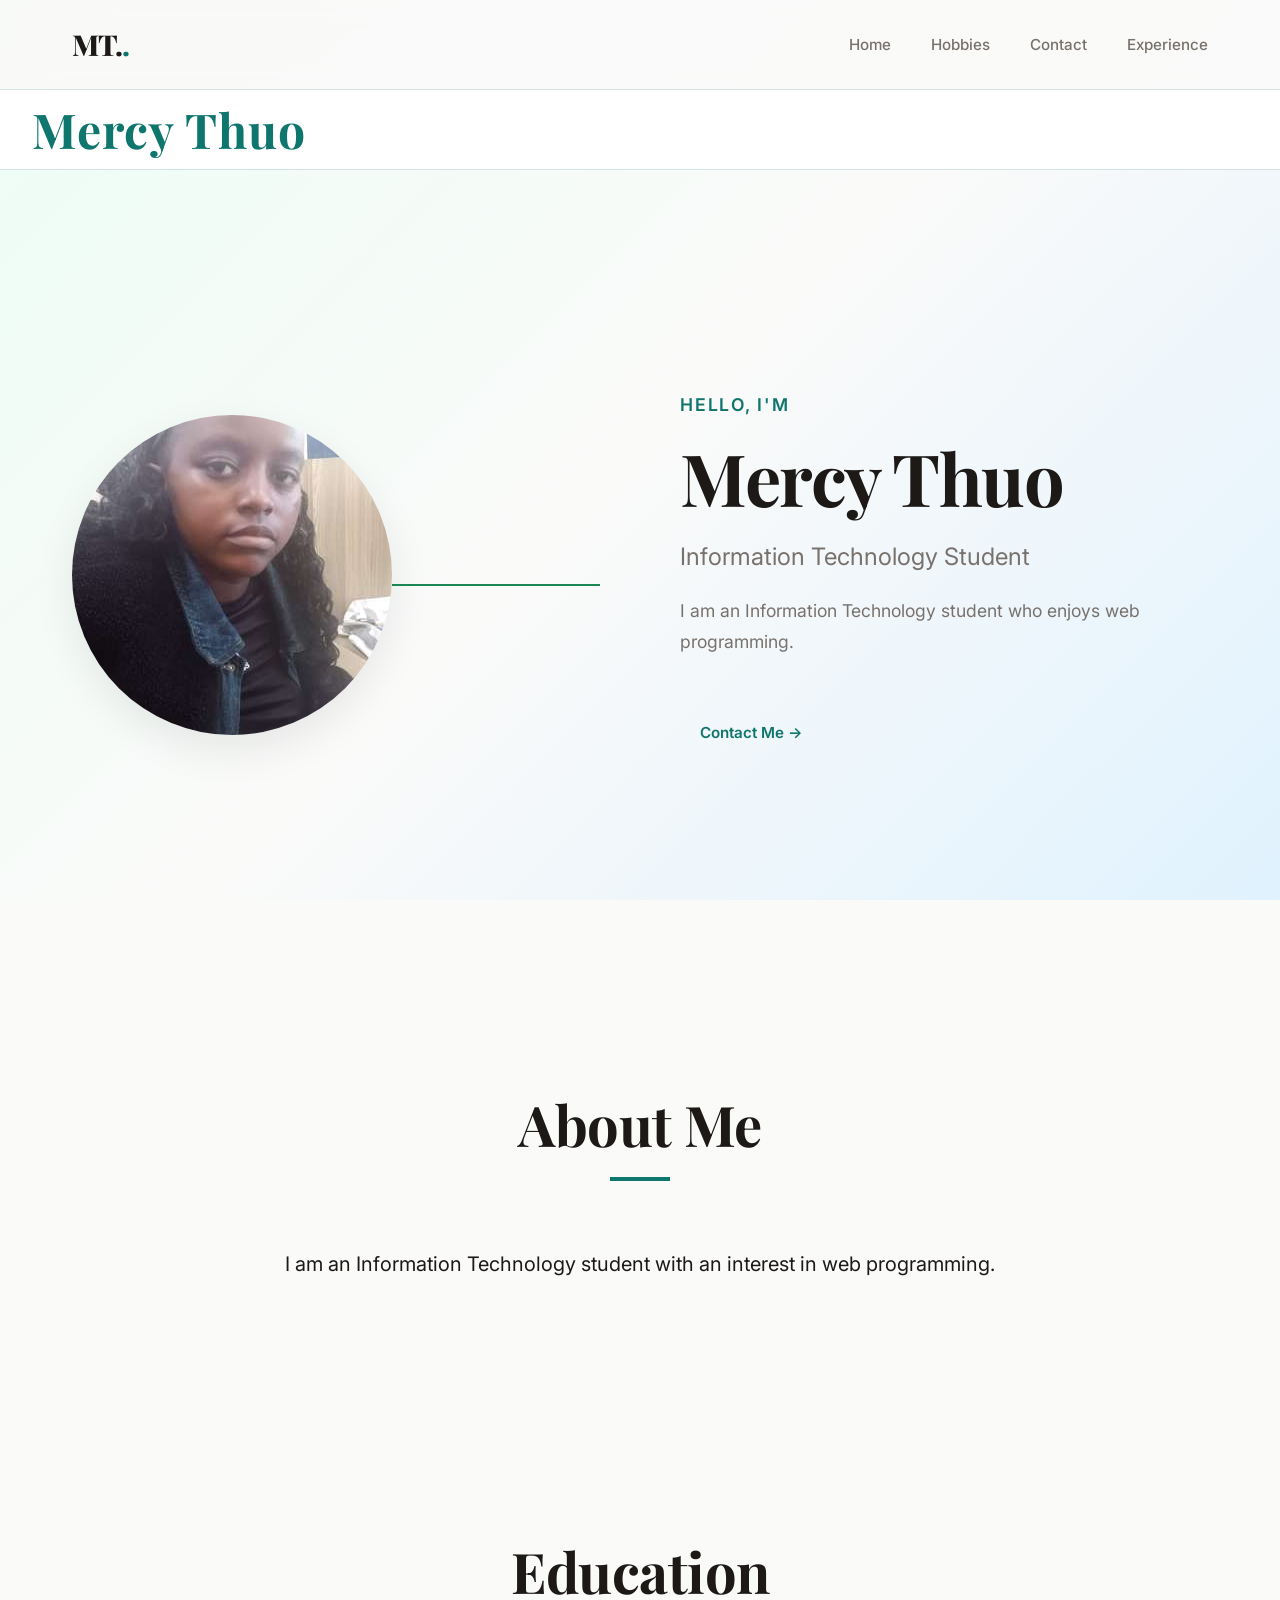
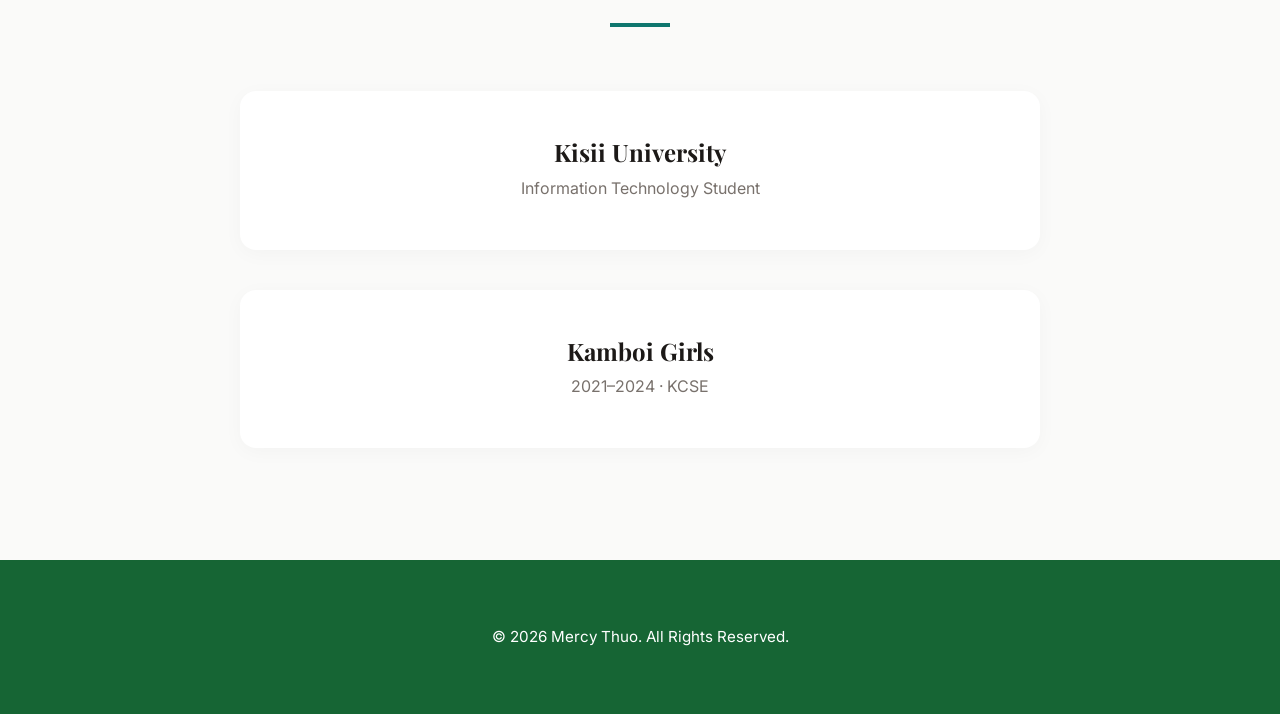
<file: index.html>
<!DOCTYPE html>
<html lang="en" data-theme="light">

<head>
    <meta charset="UTF-8">
    <meta name="viewport" content="width=device-width, initial-scale=1.0">
    <meta name="description" content="Mercy Thuo - Information Technology Student.">
    <meta name="author" content="Mercy Thuo">
    <meta name="keywords" content="Mercy Thuo, IT Student, Web Programming">

    <!-- Open Graph Metadata -->
    <meta property="og:title" content="Mercy Thuo | IT Student Portfolio">
    <meta property="og:description" content="Personal CV and Developer Portfolio of Mercy Thuo.">
    <meta property="og:type" content="website">
    
    <!-- Favicon Placeholder -->
    <!-- <link rel="icon" href="images/favicon.ico" type="image/x-icon"> -->

    <title>Mercy Thuo | IT Student</title>

    <!-- CSS -->
    <link rel="stylesheet" href="style.css">
</head>

<body>

    <!-- =========================================
         HEADER / NAVIGATION
    ========================================== -->
    <header>
        <nav>
            <!-- LOGO -->
            <div class="logo">
                <a href="#home">MT.</a>
            </div>

            <!-- DESKTOP NAVIGATION -->
            <button class="menu-button" aria-label="Toggle navigation menu" aria-expanded="false">&#9776;</button>
            <ul class="nav-links">
                <li><a href="index.html" class="active" aria-current="page">Home</a></li>
                <li><a href="hobbies.html">Hobbies</a></li>
                <li><a href="contacts.html">Contact</a></li>
                <li><a href="experience.html">Experience</a></li>
            </ul>

        </nav>
    </header>
    <div class="site-name-banner" aria-label="Mercy Thuo">
        <p>Mercy Thuo</p>
    </div>


    <!-- =========================================
         MAIN CONTENT
    ========================================== -->
    <main>

        <!-- =========================================
             HERO SECTION
        ========================================== -->
        <section id="home" class="hero">
            <div class="hero-content">
                <p class="greeting">Hello, I&apos;m</p>
                <h1>Mercy Thuo</h1>
                <h2>Information Technology Student</h2>
                <p class="summary">I am an Information Technology student who enjoys web programming.</p>

                <!-- CALL TO ACTION BUTTONS -->
                <div class="hero-buttons">
                    <a href="contacts.html" class="btn btn-text">Contact Me &rarr;</a>
                </div>
            </div>

            <!-- HERO IMAGE -->
            <div class="hero-image">
                <img src="mercy-photo.svg" alt="Mercy Thuo">
                <hr class="profile-divider" aria-hidden="true">
            </div>
        </section>


        <!-- =========================================
             ABOUT SECTION
        ========================================== -->
        <section id="about" class="about">
            <div class="section-header">
                <h2>About Me</h2>
            </div>
            <div class="about-content"><p>I am an Information Technology student with an interest in web programming.</p></div>
        </section>


      


        <!-- =========================================
             EDUCATION SECTION
        ========================================== -->
        <section id="education" class="education">
            <div class="section-header">
                <h2>Education</h2>
            </div>

            <div class="timeline">
                <div class="timeline-item">
                    <div class="timeline-dot"></div>
                    <div class="timeline-content">
                        <h3>Kisii University</h3>
                        <p>Information Technology Student</p>
                    </div>
                </div>
                <div class="timeline-item">
                    <div class="timeline-dot"></div>
                    <div class="timeline-content">
                        <h3>Kamboi Girls</h3>
                        <p>2021–2024 · KCSE</p>
                    </div>
                </div>
            </div>
        </section>

    </main>

    <!-- =========================================
         FOOTER
    ========================================== -->
    <footer>
        <div class="footer-bottom">
            <p id="copyright-year">&copy; 2026 Mercy Thuo. All Rights Reserved.</p>
        </div>
    </footer>

    <!-- JAVASCRIPT -->
    <script src="script.js"></script>

</body>

</html>
</file>
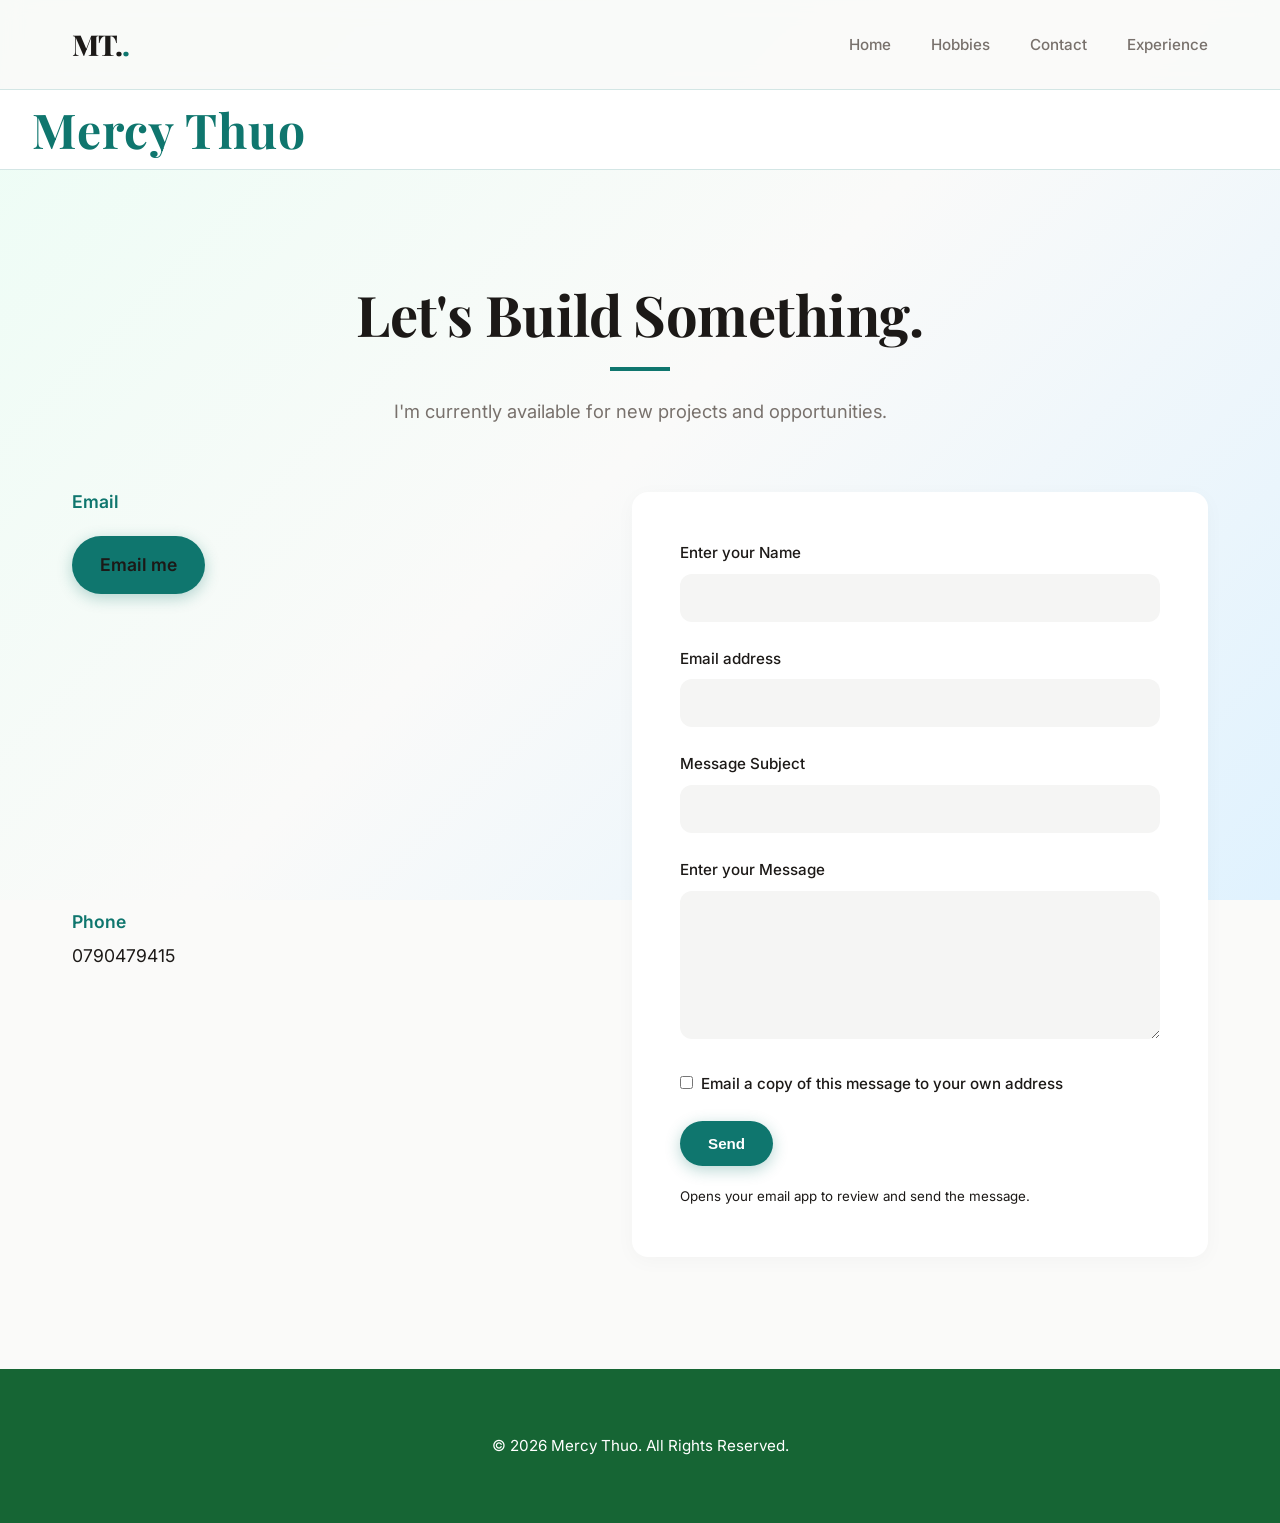
<file: contacts.html>
<!DOCTYPE html>
<html lang="en" data-theme="light">

<head>
    <meta charset="UTF-8">
    <meta name="viewport" content="width=device-width, initial-scale=1.0">
   <title>Contacts</title>
    <link rel="stylesheet" href="style.css">
   </head>
        <body>
            <header>
        <nav>
            <!-- LOGO -->
            <div class="logo">
                <a href="index.html">MT.</a>
            </div>

            <!-- DESKTOP NAVIGATION -->
            <button class="menu-button" aria-label="Toggle navigation menu" aria-expanded="false">&#9776;</button>
            <ul class="nav-links">
                <li><a href="index.html">Home</a></li>
                <li><a href="hobbies.html">Hobbies</a></li>
                <li><a href="contacts.html" class="active" aria-current="page">Contact</a></li>
                <li><a href="experience.html">Experience</a></li>
            </ul>

        </nav>
    </header>
    <div class="site-name-banner" aria-label="Mercy Thuo">
        <p>Mercy Thuo</p>
    </div>

        <section id="contact" class="contact">
            <div class="section-header">
                <h2>Let's Build Something.</h2>
                <p>I'm currently available for new projects and opportunities.</p>
            </div>

            <div class="contact-container">
                <!-- CONTACT INFO -->
                <div class="contact-info">
                    <div class="info-card">
                        <h4>Email</h4>
                        <a href="mailto:scarletkilemi@gmail.com" class="btn btn-primary email-me">Email me</a>
                    </div>
                    <div class="info-card">
                        <h4>Phone</h4>
                        <a href="tel:0790479415" class="contact-link">0790479415</a>
                    </div>
                </div>
                <form id="message-form" class="contact-form">
                    <div class="form-group"><label for="sender-name">Enter your Name</label><input id="sender-name" name="sender_name" type="text" autocomplete="name" required></div>
                    <div class="form-group"><label for="sender-email">Email address</label><input id="sender-email" name="sender_email" type="email" autocomplete="email" required></div>
                    <div class="form-group"><label for="message-subject">Message Subject</label><input id="message-subject" name="subject" type="text" required></div>
                    <div class="form-group"><label for="message-body">Enter your Message</label><textarea id="message-body" name="message" rows="6" required></textarea></div>
                    <div class="form-group"><label><input type="checkbox" name="copy" style="width:auto; margin-right:0.5rem">Email a copy of this message to your own address</label></div>
                    <button type="submit" class="btn btn-primary">Send</button>
                    <p id="message-status" class="form-status" role="status" aria-live="polite"></p>
                    <p><small>Opens your email app to review and send the message.</small></p>
                </form>
            </div>
             </section>

    <footer>
        <div class="footer-bottom">
            <p>&copy; 2026 Mercy Thuo. All Rights Reserved.</p>
        </div>
    </footer>

             <script src="script.js"></script>
             <script src="contact-form.js"></script>
             </body>
</html>
</file>
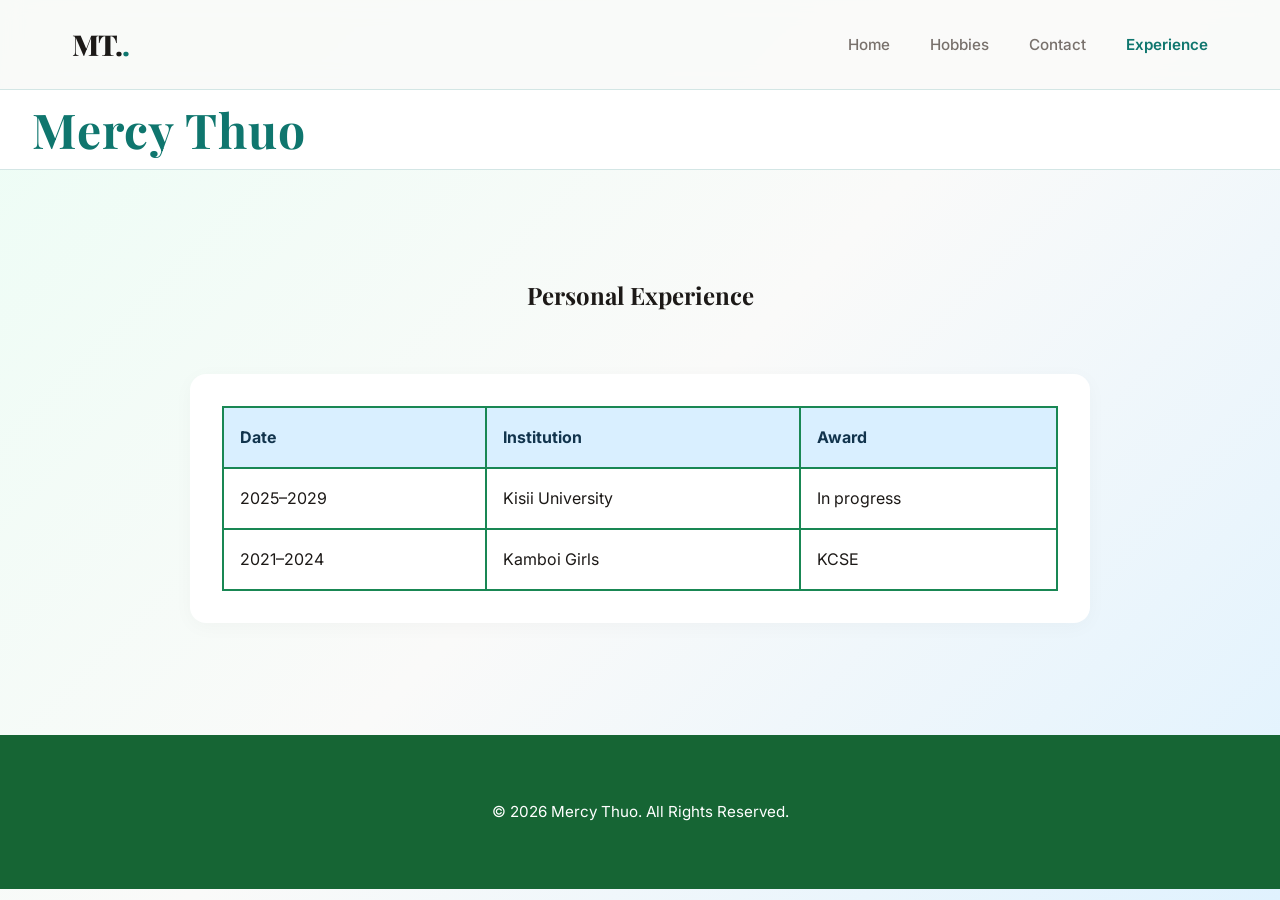
<file: experience.html>
<!DOCTYPE html>
<html lang="en" data-theme="light">
<head>
    <meta charset="UTF-8">
    <meta name="viewport" content="width=device-width, initial-scale=1.0">
    <meta name="description" content="Mercy Thuo personal experience.">
    <title>Experience | Mercy Thuo</title>
    <link rel="stylesheet" href="style.css">
</head>
<body>
    <header>
        <nav>
            <div class="logo"><a href="index.html">MT.</a></div>
            <button class="menu-button" aria-label="Toggle navigation menu" aria-expanded="false">&#9776;</button>
            <ul class="nav-links">
                <li><a href="index.html">Home</a></li>
                <li><a href="hobbies.html">Hobbies</a></li>
                <li><a href="contacts.html">Contact</a></li>
                <li><a href="experience.html" class="active" aria-current="page">Experience</a></li>
            </ul>
        </nav>
    </header>
    <div class="site-name-banner" aria-label="Mercy Thuo"><p>Mercy Thuo</p></div>
    <main>
        <section class="experience" aria-labelledby="experience-title">
            <div class="section-header"><h1 id="experience-title">Personal Experience</h1></div>
            <div class="experience-table-wrap">
                <table class="cv-table">
                    <thead>
                        <tr><th scope="col">Date</th><th scope="col">Institution</th><th scope="col">Award</th></tr>
                    </thead>
                    <tbody>
                        <tr><td>2025–2029</td><td>Kisii University</td><td>In progress</td></tr>
                        <tr><td>2021–2024</td><td>Kamboi Girls</td><td>KCSE</td></tr>
                    </tbody>
                </table>
            </div>
        </section>
    </main>
    <footer><div class="footer-bottom"><p>&copy; 2026 Mercy Thuo. All Rights Reserved.</p></div></footer>
    <script src="script.js"></script>
</body>
</html>
</file>
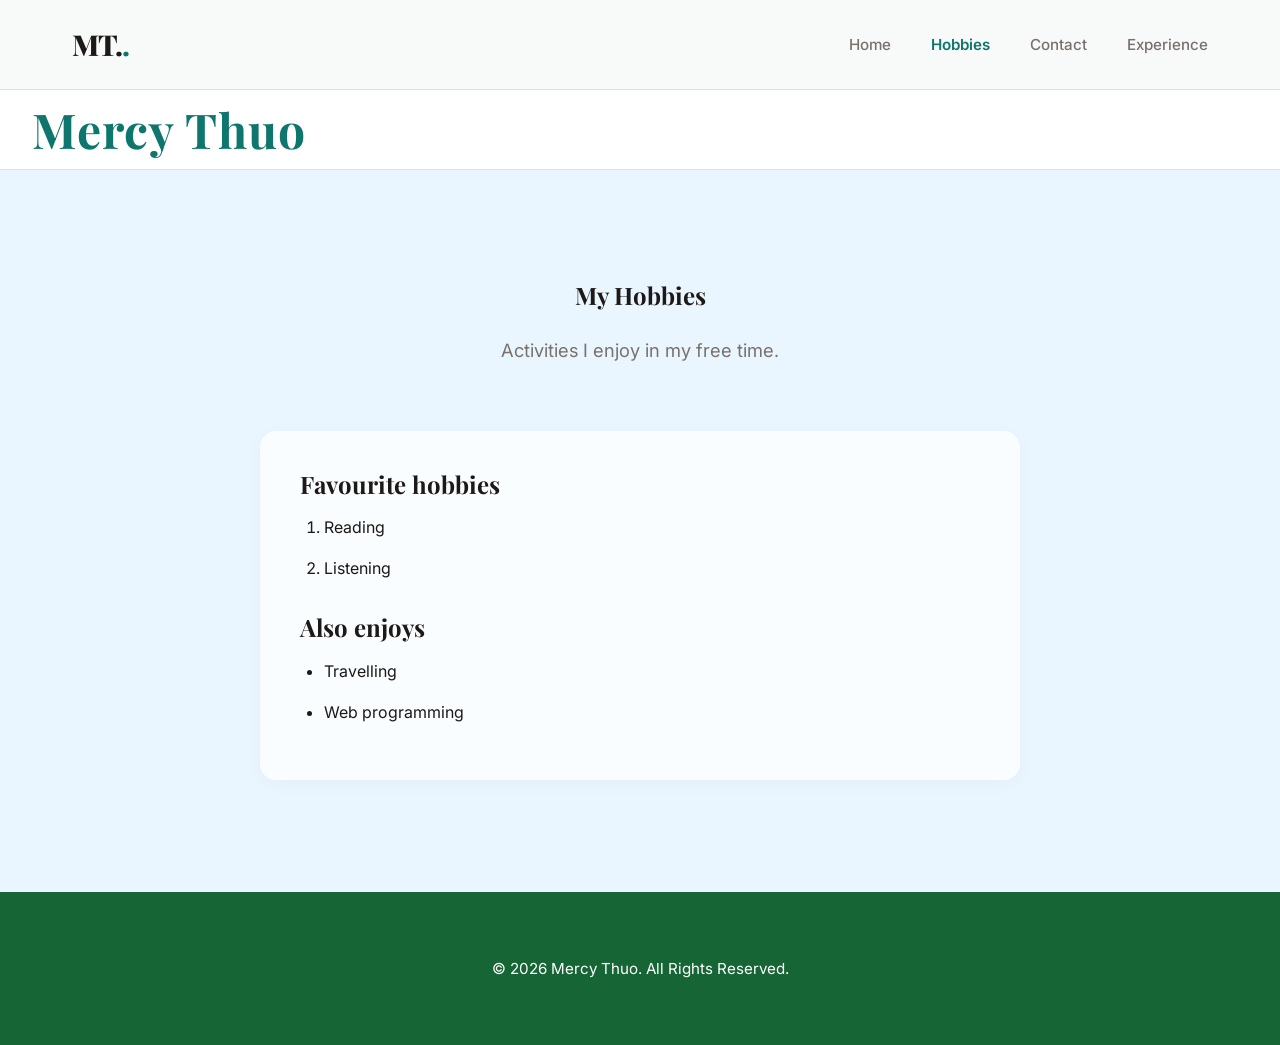
<file: hobbies.html>
<!DOCTYPE html>
<html lang="en" data-theme="light">
<head>
    <meta charset="UTF-8">
    <meta name="viewport" content="width=device-width, initial-scale=1.0">
    <meta name="description" content="Mercy Thuo’s hobbies and interests.">
    <title>Hobbies | Mercy Thuo</title>
    <link rel="stylesheet" href="style.css">
</head>
<body class="hobbies-page">
    <header>
        <nav>
            <div class="logo"><a href="index.html">MT.</a></div>
            <button class="menu-button" aria-label="Toggle navigation menu" aria-expanded="false">&#9776;</button>
            <ul class="nav-links">
                <li><a href="index.html">Home</a></li>
                <li><a href="hobbies.html" class="active" aria-current="page">Hobbies</a></li>
                <li><a href="contacts.html">Contact</a></li>
                <li><a href="experience.html">Experience</a></li>
            </ul>
        </nav>
    </header>
    <div class="site-name-banner" aria-label="Mercy Thuo">
        <p>Mercy Thuo</p>
    </div>
    <main>
        <section class="hobbies" aria-labelledby="hobbies-title">
            <div class="section-header">
                <h1 id="hobbies-title">My Hobbies</h1>
                <p>Activities I enjoy in my free time.</p>
            </div>
            <div class="hobbies-content">
                <h2>Favourite hobbies</h2>
                <ol class="hobby-list hobby-list-ordered">
                    <li>Reading</li>
                    <li>Listening</li>
                </ol>
                <h2>Also enjoys</h2>
                <ul class="hobby-list hobby-list-unordered">
                    <li>Travelling</li>
                    <li>Web programming</li>
                </ul>
            </div>
        </section>
    </main>
    <footer>
        <div class="footer-bottom">
            <p>&copy; 2026 Mercy Thuo. All Rights Reserved.</p>
        </div>
    </footer>
    <script src="script.js"></script>
</body>
</html>
</file>
<file: style.css>
@import url("styles/mercy-part-1.css");
@import url("styles/mercy-part-2.css");
@import url("styles/mercy-part-3.css");
@import url("styles/mercy-part-4.css");
@import url("styles/mercy-part-5.css");
</file>
